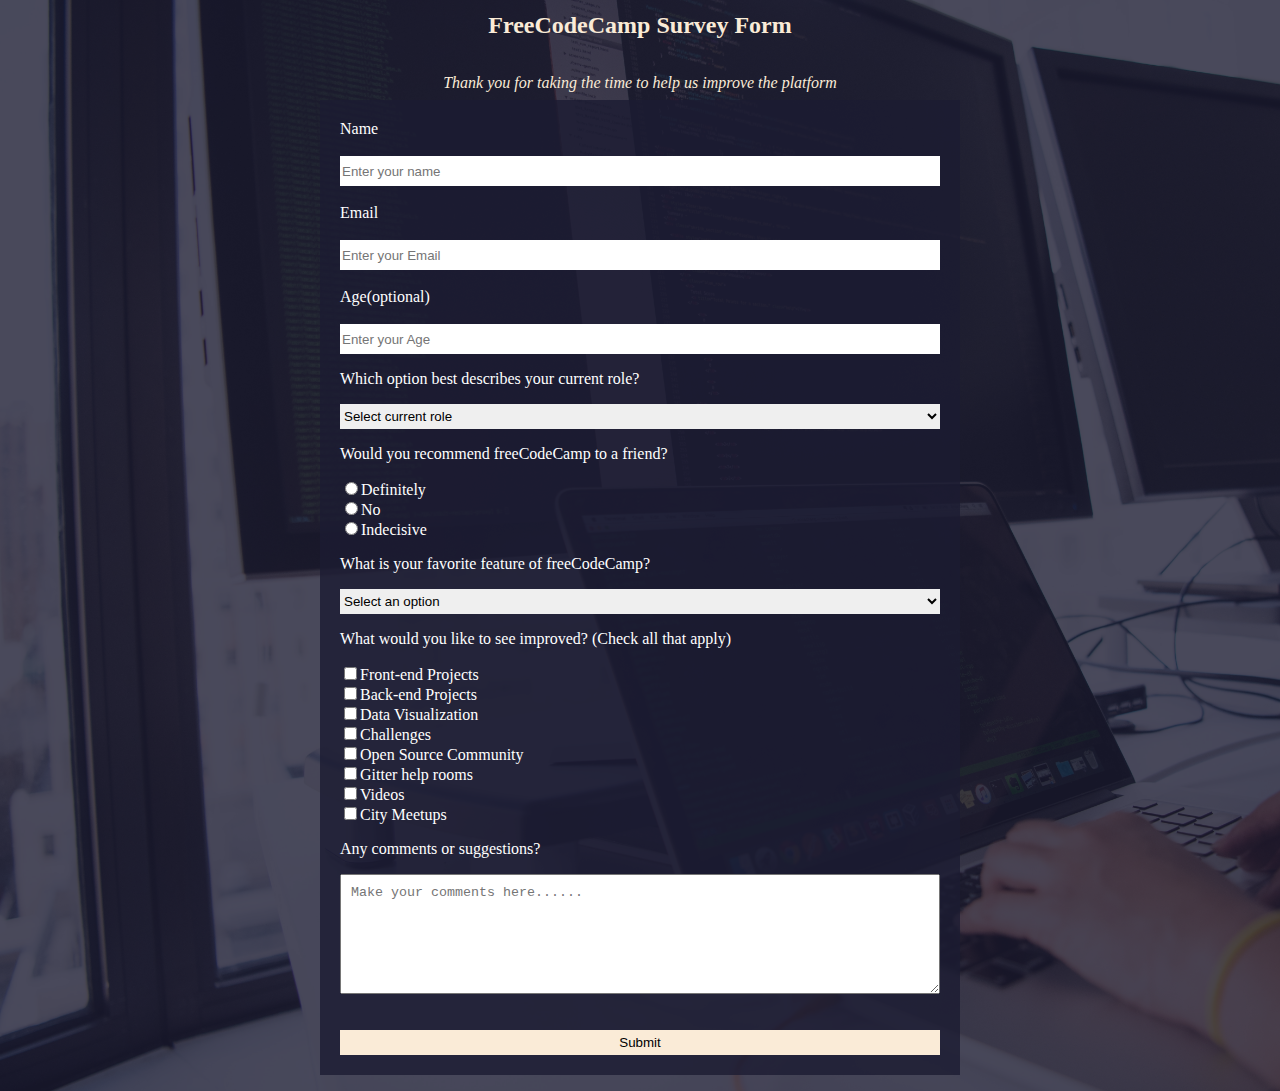
<file: Index.html>
<html>
  <head>
    <title>FreeCodeCamp Survey Form</title>
    <link rel="stylesheet" href="styles.css">
    <meta name="viewport" content="width=device-width, initial-scale=1.0">

  </head>
  <body>
    <div class="header">
      <h2>FreeCodeCamp Survey Form</h2>
    <p class="Beginning">Thank you for taking the time to help us improve the platform</p>
    </div>
    <div class="container">
      <form>
        <label>Name</label><br><br>
        <input placeholder="Enter your name" class="NaEmAg"><br><br>
        <label>Email</label><br><br>
        <input placeholder="Enter your Email" class="NaEmAg"  ><br><br>
        <label> Age(optional)</label><br><br>
        <input placeholder="Enter your Age" class="NaEmAg" ><br>
        <p>Which option best describes your current role?</p>
        <select >
          <option>Select current role</option>
          <option>Student</option>
          <option>Unemployed</option>
          <option>Entrepreneur</option>
          <option> Lazy Nigerian youth</option>
          <option>Others</option>
        </select>
        <p>Would you recommend freeCodeCamp to a friend?</p>
        <input type="radio"><label>Definitely</label><br>
        <input type="radio"><label>No</label><br>
        <input type="radio"><label>Indecisive</label><br>
        <p>What is your favorite feature of freeCodeCamp?</p>
        <select >
          <option>Select an option</option>
          <option>Challenge</option>
          <option>Community</option>
          <option>Projects</option>
          <option> Open source</option>
          <option>Others</option>
        </select>
        <p>What would you like to see improved? <span>(Check all that apply)</span></p>
        <input type="checkbox"><label>Front-end Projects</label><br>
         <input type="checkbox"><label>Back-end Projects</label><br>
          <input type="checkbox"><label>Data Visualization</label><br>
           <input type="checkbox"><label>Challenges</label><br>
            <input type="checkbox"><label>Open Source Community</label><br>
             <input type="checkbox"><label>Gitter help rooms</label><br>
              <input type="checkbox"><label>Videos</label><br>
               <input type="checkbox"><label>City Meetups</label>
               <p>Any comments or suggestions?</p>
               <textarea placeholder="Make your comments here......"></textarea><br><br><br>
               <input type="button" form="mailto:Olawunistephen48@gmail.com" value="Submit" class="Submit" >
      </form>
    </div>
  </body>
</html>
</file>
<file: styles.css>
body{
    background-image: url(Images/pexels-christina-morillo-1181675.jpg);
    background-repeat: no-repeat;
    background-size: cover;
    background-color: rgba(27, 27, 50, 0.8);
    margin: 0;
    
   
  
}

.header{
    height:100px ;
    display: flex;
    flex-direction: column;
    background-color:rgba(27, 27, 50, 0.8) ;
    align-items: center;
    justify-content: center;
    color: antiquewhite;
  
  }

  .beginning{
    font-style: italic;
  }
  
    
  .container{
    display: flex;
    background-color: rgba(27, 27, 50, 0.8);
    justify-content: center;

  }
  
  form{
    background-color:rgba(27, 27, 50, 0.8) ;
    padding: 20px;
    width: 600px;
    margin-block-end: 1rem;
    color:white;
    
    
  }

  textarea{
    min-height: 120px;
    width: 100%;
    padding: 0.625rem;
    resize: vertical;
  }

  .NaEmAg{
    width: 600px;
    height: 30px;
    border:0
  }

  select{
    width: 600px;
    height: 25px;
    border:0;
  }

  .submit{
    width: 600px;
    height: 25px;
    border: 40px;
    background-color:antiquewhite ;
  }

  @media screen and (max-width:800px) {
    body{
      display: block;
    }
    
  }
</file>
